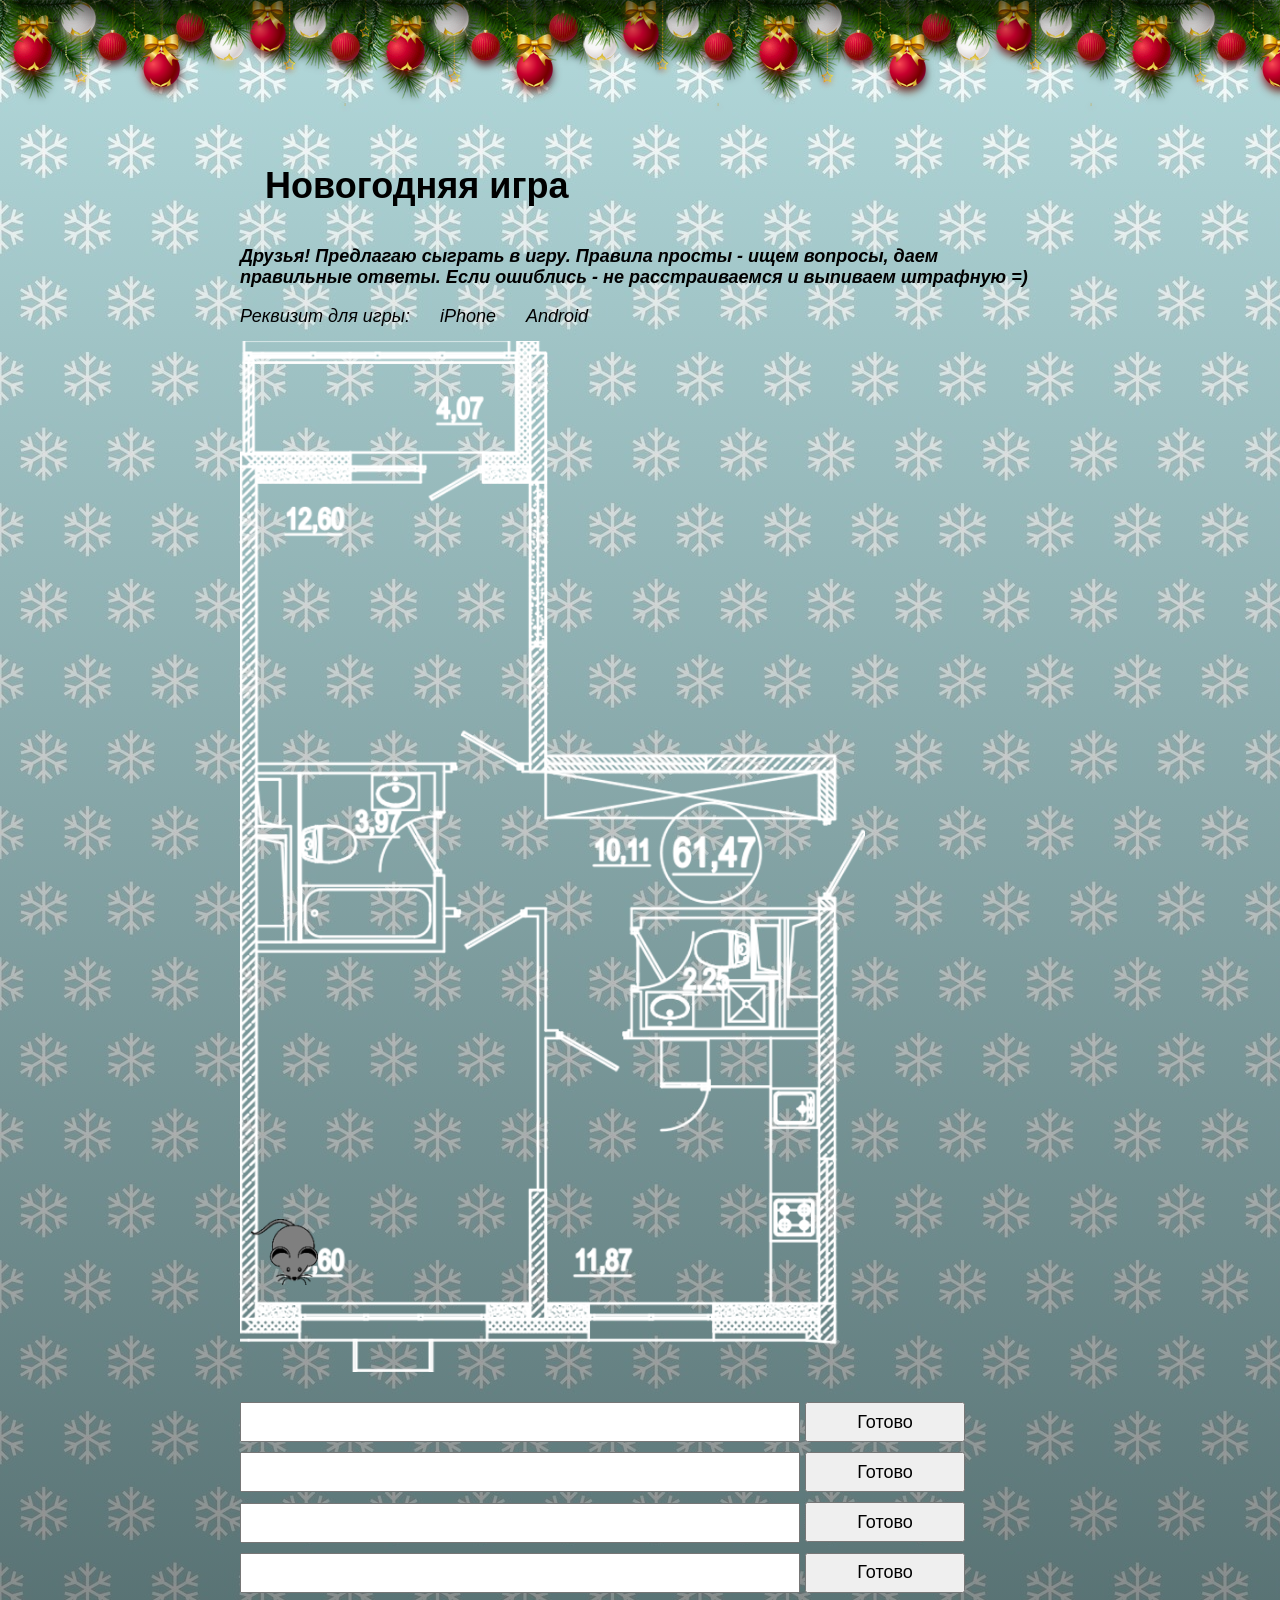
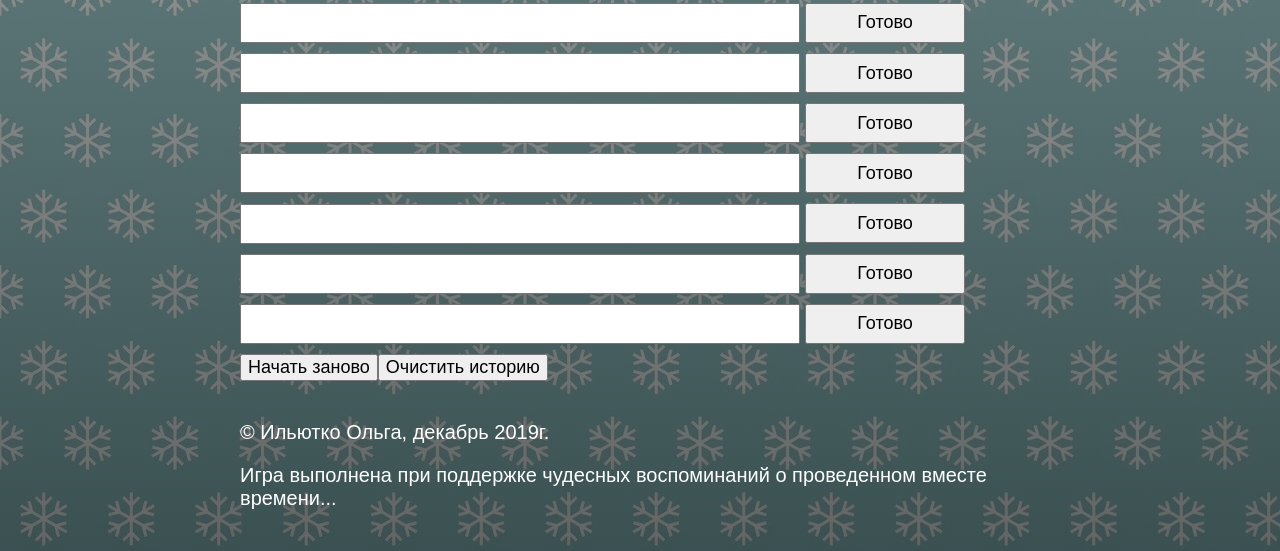
<file: index.html>
<!DOCTYPE html>
<html lang="ru">
  <head>
    <meta charset="utf-8">
    <title>Викторина</title>
    <link href="css/style.css" rel="stylesheet">	
    <link href="css/normalize.css" rel="stylesheet">

    <script src="js/jquery-1.7.2.js"></script>
    <!--мотня -->
      <link rel="stylesheet" type="text/css" href="newyear/style1.css">   
<script type="text/javascript" src="newyear/swfobject.min.js"></script>
<script type="text/javascript" src="newyear/newyear.js"></script>
 
    
  </head>
  <body>
  	<div class="wrapper">
    <!--мотня -->
      <div class="b-page_newyear">
  <div class="b-page__content">  
  <i class="b-head-decor">
  <i class="b-head-decor__inner b-head-decor__inner_n1">
  <div class="b-ball b-ball_n1 b-ball_bounce"><div class="b-ball__right"></div><div class="b-ball__i"></div></div>
  <div class="b-ball b-ball_n2 b-ball_bounce"><div class="b-ball__right"></div><div class="b-ball__i"></div></div>
  <div class="b-ball b-ball_n3 b-ball_bounce"><div class="b-ball__right"></div><div class="b-ball__i"></div></div>
  <div class="b-ball b-ball_n4 b-ball_bounce"><div class="b-ball__right"></div><div class="b-ball__i"></div></div>
  <div class="b-ball b-ball_n5 b-ball_bounce"><div class="b-ball__right"></div><div class="b-ball__i"></div></div>
  <div class="b-ball b-ball_n6 b-ball_bounce"><div class="b-ball__right"></div><div class="b-ball__i"></div></div>
  <div class="b-ball b-ball_n7 b-ball_bounce"><div class="b-ball__right"></div><div class="b-ball__i"></div></div>
   
  <div class="b-ball b-ball_n8 b-ball_bounce"><div class="b-ball__right"></div><div class="b-ball__i"></div></div>
  <div class="b-ball b-ball_n9 b-ball_bounce"><div class="b-ball__right"></div><div class="b-ball__i"></div></div>
  <div class="b-ball b-ball_i1"><div class="b-ball__right"></div><div class="b-ball__i"></div></div>
  <div class="b-ball b-ball_i2"><div class="b-ball__right"></div><div class="b-ball__i"></div></div>
  <div class="b-ball b-ball_i3"><div class="b-ball__right"></div><div class="b-ball__i"></div></div>
  <div class="b-ball b-ball_i4"><div class="b-ball__right"></div><div class="b-ball__i"></div></div>
  <div class="b-ball b-ball_i5"><div class="b-ball__right"></div><div class="b-ball__i"></div></div>
  <div class="b-ball b-ball_i6"><div class="b-ball__right"></div><div class="b-ball__i"></div></div>
  </i>
   
  <i class="b-head-decor__inner b-head-decor__inner_n2">
  <div class="b-ball b-ball_n1 b-ball_bounce"><div class="b-ball__right"></div><div class="b-ball__i"></div></div>
  <div class="b-ball b-ball_n2 b-ball_bounce"><div class="b-ball__right"></div><div class="b-ball__i"></div></div>
  <div class="b-ball b-ball_n3 b-ball_bounce"><div class="b-ball__right"></div><div class="b-ball__i"></div></div>
  <div class="b-ball b-ball_n4 b-ball_bounce"><div class="b-ball__right"></div><div class="b-ball__i"></div></div>
  <div class="b-ball b-ball_n5 b-ball_bounce"><div class="b-ball__right"></div><div class="b-ball__i"></div></div>
  <div class="b-ball b-ball_n6 b-ball_bounce"><div class="b-ball__right"></div><div class="b-ball__i"></div></div>
  <div class="b-ball b-ball_n7 b-ball_bounce"><div class="b-ball__right"></div><div class="b-ball__i"></div></div>
  <div class="b-ball b-ball_n8 b-ball_bounce"><div class="b-ball__right"></div><div class="b-ball__i"></div></div>
   
  <div class="b-ball b-ball_n9 b-ball_bounce"><div class="b-ball__right"></div><div class="b-ball__i"></div></div>
  <div class="b-ball b-ball_i1"><div class="b-ball__right"></div><div class="b-ball__i"></div></div>
  <div class="b-ball b-ball_i2"><div class="b-ball__right"></div><div class="b-ball__i"></div></div>
  <div class="b-ball b-ball_i3"><div class="b-ball__right"></div><div class="b-ball__i"></div></div>
  <div class="b-ball b-ball_i4"><div class="b-ball__right"></div><div class="b-ball__i"></div></div>
  <div class="b-ball b-ball_i5"><div class="b-ball__right"></div><div class="b-ball__i"></div></div>
  <div class="b-ball b-ball_i6"><div class="b-ball__right"></div><div class="b-ball__i"></div></div>
  </i>
  <i class="b-head-decor__inner b-head-decor__inner_n3">
   
  <div class="b-ball b-ball_n1 b-ball_bounce"><div class="b-ball__right"></div><div class="b-ball__i"></div></div>
  <div class="b-ball b-ball_n2 b-ball_bounce"><div class="b-ball__right"></div><div class="b-ball__i"></div></div>
  <div class="b-ball b-ball_n3 b-ball_bounce"><div class="b-ball__right"></div><div class="b-ball__i"></div></div>
  <div class="b-ball b-ball_n4 b-ball_bounce"><div class="b-ball__right"></div><div class="b-ball__i"></div></div>
  <div class="b-ball b-ball_n5 b-ball_bounce"><div class="b-ball__right"></div><div class="b-ball__i"></div></div>
  <div class="b-ball b-ball_n6 b-ball_bounce"><div class="b-ball__right"></div><div class="b-ball__i"></div></div>
  <div class="b-ball b-ball_n7 b-ball_bounce"><div class="b-ball__right"></div><div class="b-ball__i"></div></div>
  <div class="b-ball b-ball_n8 b-ball_bounce"><div class="b-ball__right"></div><div class="b-ball__i"></div></div>
  <div class="b-ball b-ball_n9 b-ball_bounce"><div class="b-ball__right"></div><div class="b-ball__i"></div></div>
   
  <div class="b-ball b-ball_i1"><div class="b-ball__right"></div><div class="b-ball__i"></div></div>
  <div class="b-ball b-ball_i2"><div class="b-ball__right"></div><div class="b-ball__i"></div></div>
  <div class="b-ball b-ball_i3"><div class="b-ball__right"></div><div class="b-ball__i"></div></div>
  <div class="b-ball b-ball_i4"><div class="b-ball__right"></div><div class="b-ball__i"></div></div>
  <div class="b-ball b-ball_i5"><div class="b-ball__right"></div><div class="b-ball__i"></div></div>
  <div class="b-ball b-ball_i6"><div class="b-ball__right"></div><div class="b-ball__i"></div></div>
  </i>
  <i class="b-head-decor__inner b-head-decor__inner_n4">
  <div class="b-ball b-ball_n1 b-ball_bounce"><div class="b-ball__right"></div><div class="b-ball__i"></div></div>
   
  <div class="b-ball b-ball_n2 b-ball_bounce"><div class="b-ball__right"></div><div class="b-ball__i"></div></div>
  <div class="b-ball b-ball_n3 b-ball_bounce"><div class="b-ball__right"></div><div class="b-ball__i"></div></div>
  <div class="b-ball b-ball_n4 b-ball_bounce"><div class="b-ball__right"></div><div class="b-ball__i"></div></div>
  <div class="b-ball b-ball_n5 b-ball_bounce"><div class="b-ball__right"></div><div class="b-ball__i"></div></div>
  <div class="b-ball b-ball_n6 b-ball_bounce"><div class="b-ball__right"></div><div class="b-ball__i"></div></div>
  <div class="b-ball b-ball_n7 b-ball_bounce"><div class="b-ball__right"></div><div class="b-ball__i"></div></div>
  <div class="b-ball b-ball_n8 b-ball_bounce"><div class="b-ball__right"></div><div class="b-ball__i"></div></div>
  <div class="b-ball b-ball_n9 b-ball_bounce"><div class="b-ball__right"></div><div class="b-ball__i"></div></div>
  <div class="b-ball b-ball_i1"><div class="b-ball__right"></div><div class="b-ball__i"></div></div>
   
  <div class="b-ball b-ball_i2"><div class="b-ball__right"></div><div class="b-ball__i"></div></div>
  <div class="b-ball b-ball_i3"><div class="b-ball__right"></div><div class="b-ball__i"></div></div>
  <div class="b-ball b-ball_i4"><div class="b-ball__right"></div><div class="b-ball__i"></div></div>
  <div class="b-ball b-ball_i5"><div class="b-ball__right"></div><div class="b-ball__i"></div></div>
  <div class="b-ball b-ball_i6"><div class="b-ball__right"></div><div class="b-ball__i"></div></div>
  </i>
  <i class="b-head-decor__inner b-head-decor__inner_n5">
  <div class="b-ball b-ball_n1 b-ball_bounce"><div class="b-ball__right"></div><div class="b-ball__i"></div></div>
  <div class="b-ball b-ball_n2 b-ball_bounce"><div class="b-ball__right"></div><div class="b-ball__i"></div></div>
   
  <div class="b-ball b-ball_n3 b-ball_bounce"><div class="b-ball__right"></div><div class="b-ball__i"></div></div>
  <div class="b-ball b-ball_n4 b-ball_bounce"><div class="b-ball__right"></div><div class="b-ball__i"></div></div>
  <div class="b-ball b-ball_n5 b-ball_bounce"><div class="b-ball__right"></div><div class="b-ball__i"></div></div>
  <div class="b-ball b-ball_n6 b-ball_bounce"><div class="b-ball__right"></div><div class="b-ball__i"></div></div>
  <div class="b-ball b-ball_n7 b-ball_bounce"><div class="b-ball__right"></div><div class="b-ball__i"></div></div>
  <div class="b-ball b-ball_n8 b-ball_bounce"><div class="b-ball__right"></div><div class="b-ball__i"></div></div>
  <div class="b-ball b-ball_n9 b-ball_bounce"><div class="b-ball__right"></div><div class="b-ball__i"></div></div>
  <div class="b-ball b-ball_i1"><div class="b-ball__right"></div><div class="b-ball__i"></div></div>
  <div class="b-ball b-ball_i2"><div class="b-ball__right"></div><div class="b-ball__i"></div></div>
   
  <div class="b-ball b-ball_i3"><div class="b-ball__right"></div><div class="b-ball__i"></div></div>
  <div class="b-ball b-ball_i4"><div class="b-ball__right"></div><div class="b-ball__i"></div></div>
  <div class="b-ball b-ball_i5"><div class="b-ball__right"></div><div class="b-ball__i"></div></div>
  <div class="b-ball b-ball_i6"><div class="b-ball__right"></div><div class="b-ball__i"></div></div>
  </i>
  <i class="b-head-decor__inner b-head-decor__inner_n6">
  <div class="b-ball b-ball_n1 b-ball_bounce"><div class="b-ball__right"></div><div class="b-ball__i"></div></div>
  <div class="b-ball b-ball_n2 b-ball_bounce"><div class="b-ball__right"></div><div class="b-ball__i"></div></div>
  <div class="b-ball b-ball_n3 b-ball_bounce"><div class="b-ball__right"></div><div class="b-ball__i"></div></div>
   
  <div class="b-ball b-ball_n4 b-ball_bounce"><div class="b-ball__right"></div><div class="b-ball__i"></div></div>
  <div class="b-ball b-ball_n5 b-ball_bounce"><div class="b-ball__right"></div><div class="b-ball__i"></div></div>
  <div class="b-ball b-ball_n6 b-ball_bounce"><div class="b-ball__right"></div><div class="b-ball__i"></div></div>
  <div class="b-ball b-ball_n7 b-ball_bounce"><div class="b-ball__right"></div><div class="b-ball__i"></div></div>
  <div class="b-ball b-ball_n8 b-ball_bounce"><div class="b-ball__right"></div><div class="b-ball__i"></div></div>
  <div class="b-ball b-ball_n9 b-ball_bounce"><div class="b-ball__right"></div><div class="b-ball__i"></div></div>
  <div class="b-ball b-ball_i1"><div class="b-ball__right"></div><div class="b-ball__i"></div></div>
  <div class="b-ball b-ball_i2"><div class="b-ball__right"></div><div class="b-ball__i"></div></div>
  <div class="b-ball b-ball_i3"><div class="b-ball__right"></div><div class="b-ball__i"></div></div>
   
  <div class="b-ball b-ball_i4"><div class="b-ball__right"></div><div class="b-ball__i"></div></div>
  <div class="b-ball b-ball_i5"><div class="b-ball__right"></div><div class="b-ball__i"></div></div>
  <div class="b-ball b-ball_i6"><div class="b-ball__right"></div><div class="b-ball__i"></div></div>
  </i>
  <i class="b-head-decor__inner b-head-decor__inner_n7">
  <div class="b-ball b-ball_n1 b-ball_bounce"><div class="b-ball__right"></div><div class="b-ball__i"></div></div>
  <div class="b-ball b-ball_n2 b-ball_bounce"><div class="b-ball__right"></div><div class="b-ball__i"></div></div>
  <div class="b-ball b-ball_n3 b-ball_bounce"><div class="b-ball__right"></div><div class="b-ball__i"></div></div>
  <div class="b-ball b-ball_n4 b-ball_bounce"><div class="b-ball__right"></div><div class="b-ball__i"></div></div>
   
  <div class="b-ball b-ball_n5 b-ball_bounce"><div class="b-ball__right"></div><div class="b-ball__i"></div></div>
  <div class="b-ball b-ball_n6 b-ball_bounce"><div class="b-ball__right"></div><div class="b-ball__i"></div></div>
  <div class="b-ball b-ball_n7 b-ball_bounce"><div class="b-ball__right"></div><div class="b-ball__i"></div></div>
  <div class="b-ball b-ball_n8 b-ball_bounce"><div class="b-ball__right"></div><div class="b-ball__i"></div></div>
  <div class="b-ball b-ball_n9 b-ball_bounce"><div class="b-ball__right"></div><div class="b-ball__i"></div></div>
  <div class="b-ball b-ball_i1"><div class="b-ball__right"></div><div class="b-ball__i"></div></div>
  <div class="b-ball b-ball_i2"><div class="b-ball__right"></div><div class="b-ball__i"></div></div>
  <div class="b-ball b-ball_i3"><div class="b-ball__right"></div><div class="b-ball__i"></div></div>
  <div class="b-ball b-ball_i4"><div class="b-ball__right"></div><div class="b-ball__i"></div></div>
   
  <div class="b-ball b-ball_i5"><div class="b-ball__right"></div><div class="b-ball__i"></div></div>
  <div class="b-ball b-ball_i6"><div class="b-ball__right"></div><div class="b-ball__i"></div></div>
  </i>
  </i>
   
</div>
</div>
      
      <header>
      </header>
      
      <main>
        <div class="wrapper-main">
        <h1 class="head">Новогодняя игра</h1>
        <p style = "font-style: italic; font-weight: 700;">Друзья! Предлагаю сыграть в игру. Правила просты - ищем вопросы, даем правильные ответы. Если ошиблись - не расстраиваемся и выпиваем штрафную =)</p>
        <span style = "font-style: italic;">Реквизит для игры:</span>
        <a href = "https://apps.apple.com/ru/app/%D0%BD%D0%B5%D0%BE%D0%B3%D1%80%D0%B0%D0%BD%D0%B8%D1%87%D0%B5-qr-scanner-qr-code/id903799541" style = "font-style: italic; margin-left: 25px; margin-right: 25px;">iPhone</a>
        <a href = "https://play.google.com/store/apps/details?id=com.kaspersky.qrscanner" style = "font-style: italic;">Android</a>
      </ul>
          <section class="tabs">
            <div class="map">
              <img src="img/start.png" id="map-img" class = "img-map">
            </div>
            <div class = "questons-block">
              <div class = "question">
                <input type="text" id="question-input-1" required class="input-answer">
                <button id="question-button-1" class = "button-check">Готово</button>
              </div>
              <div class = "question">
                <input type="text" id="question-input-2" required class="input-answer">
                <button id="question-button-2" class = "button-check">Готово</button>
              </div>
              <div class = "question">
                <input type="text" id="question-input-3" required class="input-answer">
                <button id="question-button-3" class = "button-check">Готово</button>
              </div>
              <div class = "question">
                <input type="text" id="question-input-4" required class="input-answer">
                <button id="question-button-4" class = "button-check">Готово</button>
              </div>
              <div class = "question">
                <input type="text" id="question-input-5" required class="input-answer">
                <button id="question-button-5" class = "button-check">Готово</button>
              </div>
              <div class = "question">
                <input type="text" id="question-input-6" required class="input-answer">
                <button id="question-button-6" class = "button-check">Готово</button>
              </div>
              <div class = "question">
                <input type="text" id="question-input-7" required class="input-answer">
                <button id="question-button-7" class = "button-check">Готово</button>
              </div>
              <div class = "question">
                <input type="text" id="question-input-8" required class="input-answer">
                <button id="question-button-8" class = "button-check">Готово</button>
              </div>
              <div class = "question">
                <input type="text" id="question-input-9" required class="input-answer">
                <button id="question-button-9" class = "button-check">Готово</button>
              </div>
              <div class = "question">
                <input type="text" id="question-input-10" required class="input-answer">
                <button id="question-button-10" class = "button-check">Готово</button>
              </div>
              <div class = "question">
                <input type="text" id="question-input-11" required class="input-answer">
                <button id="question-button-11" class = "button-check">Готово</button>
              </div>
            </div>
          </section>  
          <button id="clear" class = "button-clear">Начать заново</button><button id="clearAll" class = "button-clear">Очистить историю</button><br>
         </div>
         <br>
      </main>
    <footer>
      <div class = "menu-footer wrapper-main">
        <p>© Ильютко Ольга, декабрь 2019г.</p>
        <p>Игра выполнена при поддержке чудесных воспоминаний о проведенном вместе времени...</p>
      </div>
      <br>
    </footer>
      
    </div>
    <script src="js/main.js"></script>
  </body>
</html>
</file>
<file: css/style.css>
*,::before,::after {
    -webkit-box-sizing: inherit;
    box-sizing: inherit
}

html {
    -webkit-box-sizing: border-box;
    box-sizing: border-box;
   overflow-y: scroll;

}

.wrapper {
    display: block;
    /*min-width: 500px*/
}

.wrapper-main {
    margin: 0 auto;
    width: 800px;

}

body {
    font-family: "Gotham",Arial,sans-serif;
    font-size: 18px;
    margin: 0;
    background: linear-gradient( rgba(255, 255, 255, 0.3), rgba(0, 0, 0, 0.6)), url('../img/snow.jpg');
    background-repeat: repeat;
}

ul {
    list-style: none;
  margin-bottom: 0;
  margin-top: 0;
}

.h1,h2,li {
    margin: 0
}

a {
    text-decoration: none;
    color: #000
}

.visually-hidden:not(:focus):not(:active),input[type=checkbox].visually-hidden,input[type=radio].visually-hidden {
    position: absolute;
    width: 1px;
    height: 1px;
    margin: -1px;
    border: 0;
    padding: 0;
    white-space: nowrap;
    -webkit-clip-path: inset(100%);
    clip-path: inset(100%);
    clip: rect(0,0,0,0);
    overflow: hidden
}

header {
    height: 70px;
    position: relative
}

.head {
    margin: 40px 0 40px 25px
}

.question {
    display: block;
    margin: 10px 0;
}

.input-answer {
    height: 40px;
    width: 70%;
}

.button-check {
    height: 40px;
    width: 20%;
}

.img-map {
    margin: 15px 0;
    width: 625px;
}

.menu-footer {
    font-size: 20px;
    color: white;
    font-weight: 300;
}

.button-clear {
    font-size: 18px;
}

@media (max-width: 1000px) {
    .wrapper {
        display: block;
        /*min-width: 500px*/
    }

    .wrapper-main {
        margin: 0 auto;
        width: 820px;
        font-size: 40px;
    }

    .tabs p {
        margin: 20px 36px;
    }

    .tabs p {
        margin: 20px 36px;
    }

    body {
        font-family: "Gotham",Arial,sans-serif;
        font-size: 18px;
        margin: 0;
        background-color: white;
    }

    ul {
        list-style: none;
        margin-bottom: 0;
        margin-top: 0;
    }

    .h1,h2,li {
        margin: 0
    }

    a {
        text-decoration: none;
        color: #000
    }

    header {
        height: 70px;
        position: relative
    }

    .head {
        margin: 0 0 20px 0;
    }

    .question {
        display: flex;
        margin: 30px 0;
    }

    .input-answer {
        height: 70px;
        width: 60%;
        margin-right: 35px;
        border-radius: 20px;
    }

    .button-check {
        margin: 0;
        padding: 0;
        height: 70px;
        width: 30%;
    }

    .img-map {
        width: 100%;
        margin: 15px 0;
    }

    .menu-footer {
        font-size: 20px;
        color: white;
        font-weight: 300;
    }

    .button-clear {
        font-size: 18px;
    }
}
</file>
<file: newyear/style1.css>
body1 {position:absolute; margin:0; padding:0 0 0 0;}
.b-page__content{min-height:0px; z-index:8000;}

.b-head-decor{display:none}
.b-page_newyear .b-head-decor{
   position:absolute;
   z-index:8000;
   top:0;
   left:0;
   display:block;
   height:115px;
   width:100%;
   overflow:hidden;
   background:url(balls/b-head-decor_newyear.png) repeat-x 0 0;
}
.b-page_newyear .b-head-decor__inner{position:absolute;top:0;left:0;height:115px;display:block;width:373px;}
.b-page_newyear .b-head-decor::before{content:'';display:block;position:absolute;top:-115px;left:0;z-index:3;height:115px;display:block;width:100%;box-shadow:0 15px 30px rgba(0,0,0,0.75)}
.b-page_newyear .b-head-decor__inner_n2{left:373px}
.b-page_newyear .b-head-decor__inner_n3{left:746px}
.b-page_newyear .b-head-decor__inner_n4{left:1119px}
.b-page_newyear .b-head-decor__inner_n5{left:1492px}
.b-page_newyear .b-head-decor__inner_n6{left:1865px}
.b-page_newyear .b-head-decor__inner_n7{left:2238px}

.b-ball{position:absolute;}
.b-ball_n1{top:0;left:3px;width:59px;height:83px}
.b-ball_n2{top:-19px;left:51px;width:55px;height:70px}
.b-ball_n3{top:9px;left:88px;width:49px;height:67px}
.b-ball_n4{top:0;left:133px;width:57px;height:102px}
.b-ball_n5{top:0;left:166px;width:49px;height:57px}
.b-ball_n6{top:6px;left:200px;width:54px;height:70px}
.b-ball_n7{top:0;left:240px;width:56px;height:67px}
.b-ball_n8{top:0;left:283px;width:54px;height:53px}
.b-ball_n9{top:10px;left:321px;width:49px;height:66px}
.b-ball_n1 .b-ball__i{background:url(balls/b-ball_n1.png) no-repeat}
.b-ball_n2 .b-ball__i{background:url(balls/b-ball_n2.png) no-repeat}
.b-ball_n3 .b-ball__i{background:url(balls/b-ball_n3.png) no-repeat}
.b-ball_n4 .b-ball__i{background:url(balls/b-ball_n4.png) no-repeat}
.b-ball_n5 .b-ball__i{background:url(balls/b-ball_n5.png) no-repeat}
.b-ball_n6 .b-ball__i{background:url(balls/b-ball_n6.png) no-repeat}
.b-ball_n7 .b-ball__i{background:url(balls/b-ball_n7.png) no-repeat}
.b-ball_n8 .b-ball__i{background:url(balls/b-ball_n8.png) no-repeat}
.b-ball_n9 .b-ball__i{background:url(balls/b-ball_n9.png) no-repeat}
.b-ball_i1 .b-ball__i{background:url(balls/b-ball_i1.png) no-repeat}
.b-ball_i2 .b-ball__i{background:url(balls/b-ball_i2.png) no-repeat}
.b-ball_i3 .b-ball__i{background:url(balls/b-ball_i3.png) no-repeat}
.b-ball_i4 .b-ball__i{background:url(balls/b-ball_i4.png) no-repeat}
.b-ball_i5 .b-ball__i{background:url(balls/b-ball_i5.png) no-repeat}
.b-ball_i6 .b-ball__i{background:url(balls/b-ball_i6.png) no-repeat}
.b-ball_i1{top:0;left:0;width:25px;height:71px}
.b-ball_i2{top:0;left:25px;width:61px;height:27px}
.b-ball_i3{top:0;left:176px;width:29px;height:31px}
.b-ball_i4{top:0;left:205px;width:50px;height:51px}
.b-ball_i5{top:0;left:289px;width:78px;height:28px}
.b-ball_i6{top:0;left:367px;width:6px;height:69px}
.b-ball__i{
position:absolute;
width:100%;
height:100%;
-webkit-transform-origin:50% 0;
-moz-transform-origin:50% 0;
-o-transform-origin:50% 0;
transform-origin:50% 0;
-webkit-transition:all .3s ease-in-out;
-moz-transition:all .3s ease-in-out;
-o-transition:all .3s ease-in-out;
transition:all .3s ease-in-out;
pointer-events:none
}
.b-ball_bounce .b-ball__right{position:absolute;top:0;right:0;left:50%;bottom:0;z-index:9}
.b-ball_bounce:hover .b-ball__right{display:none}
.b-ball_bounce .b-ball__right:hover{left:0;display:block!important}
.b-ball_bounce.bounce>.b-ball__i{-webkit-transform:rotate(-9deg);-moz-transform:rotate(-9deg);-o-transform:rotate(-9deg);transform:rotate(-9deg)}
.b-ball_bounce .b-ball__right.bounce+.b-ball__i{-webkit-transform:rotate(9deg);-moz-transform:rotate(9deg);-o-transform:rotate(9deg);transform:rotate(9deg)}
.b-ball_bounce.bounce1>.b-ball__i{-webkit-transform:rotate(6deg);-moz-transform:rotate(6deg);-o-transform:rotate(6deg);transform:rotate(6deg)}
.b-ball_bounce .b-ball__right.bounce1+.b-ball__i{-webkit-transform:rotate(-6deg);-moz-transform:rotate(-6deg);-o-transform:rotate(-6deg);transform:rotate(-6deg)}
.b-ball_bounce.bounce2>.b-ball__i{-webkit-transform:rotate(-3deg);-moz-transform:rotate(-3deg);-o-transform:rotate(-3deg);transform:rotate(-3deg)}
.b-ball_bounce .b-ball__right.bounce2+.b-ball__i{-webkit-transform:rotate(3deg);-moz-transform:rotate(3deg);-o-transform:rotate(3deg);transform:rotate(3deg)}
.b-ball_bounce.bounce3>.b-ball__i{-webkit-transform:rotate(1.5deg);-moz-transform:rotate(1.5deg);-o-transform:rotate(1.5deg);transform:rotate(1.5deg)}
.b-ball_bounce .b-ball__right.bounce3+.b-ball__i{-webkit-transform:rotate(-1.5deg);-moz-transform:rotate(-1.5deg);-o-transform:rotate(-1.5deg);transform:rotate(-1.5deg)}

header {
height: 125px; }
</file>
